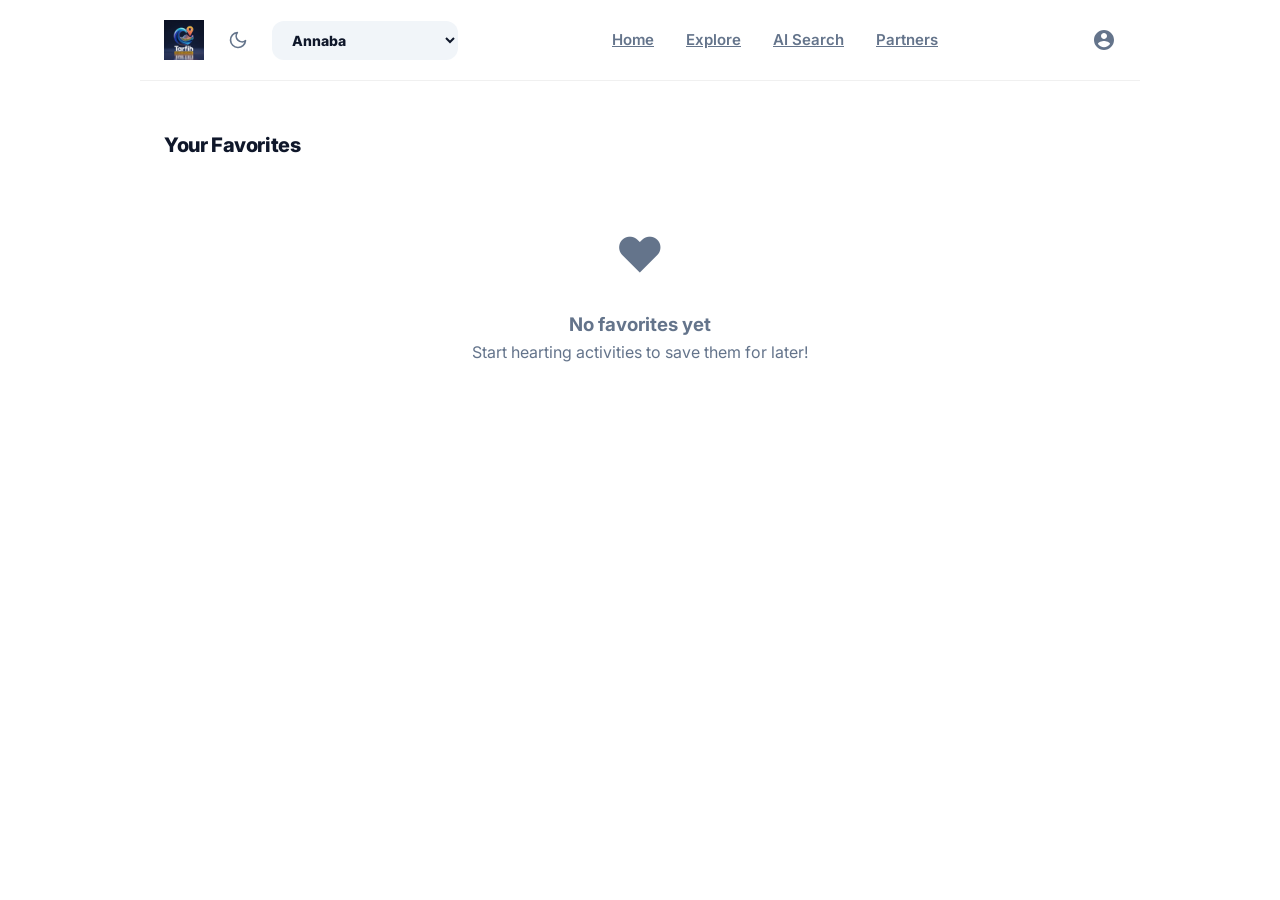
<file: favorites.html>
<!DOCTYPE html>
<html lang="en">

<head>
    <meta charset="UTF-8">
    <meta name="viewport" content="width=device-width, initial-scale=1.0">
    <title>Tarfih - Tourism & Entertainment</title>
    <link rel="stylesheet" href="style.css">
    <link href="https://fonts.googleapis.com/css2?family=Inter:wght@400;500;600;700;800&display=swap" rel="stylesheet">
</head>

<body>
    <div class="app-container">
        <header>
            <div class="header-left" style="display: flex; align-items: center; gap: 16px;">
                <img class="logo" src="imgs/logo.png" alt="Tarfih">
                <button class="theme-toggle" id="theme-toggle" aria-label="Toggle Dark Mode">
                    <svg class="moon-icon" viewBox="0 0 24 24">
                        <path d="M21 12.79A9 9 0 1 1 11.21 3 7 7 0 0 0 21 12.79z"></path>
                    </svg>
                    <svg class="sun-icon" viewBox="0 0 24 24">
                        <circle cx="12" cy="12" r="5"></circle>
                        <line x1="12" y1="1" x2="12" y2="3"></line>
                        <line x1="12" y1="21" x2="12" y2="23"></line>
                        <line x1="4.22" y1="4.22" x2="5.64" y2="5.64"></line>
                        <line x1="18.36" y1="18.36" x2="19.78" y2="19.78"></line>
                        <line x1="1" y1="12" x2="3" y2="12"></line>
                        <line x1="21" y1="12" x2="23" y2="12"></line>
                        <line x1="4.22" y1="19.78" x2="5.64" y2="18.36"></line>
                        <line x1="18.36" y1="5.64" x2="19.78" y2="4.22"></line>
                    </svg>
                </button>
                <select id="location-select" class="location-select">
                    <option value="Annaba" selected>Annaba</option>
                    <option value="Algiers">Algiers</option>
                    <option value="Oran">Oran</option>
                    <option value="Jijel">Jijel</option>
                    <option value="Skikda">Skikda</option>
                    <option value="Adrar">Adrar</option>
                    <option value="Tamanrasset">Tamanrasset</option>
                    <option value="Tamenrasset">Tamenrasset</option>
                    <option value="Timimoun">Timimoun</option>
                    <option value="Ilizi">Ilizi</option>
                    <option value="Djanet">Djanet</option>
                    <option value="Current">📍 Use My Location</option>
                </select>
            </div>
            <nav class="desktop-nav">
                <a class="nav-item" href="index.html">Home</a>
                <a class="nav-item" href="explore.html">Explore</a>
                <a class="nav-item" href="ai-search.html">AI Search</a>
                <a class="nav-item" href="partners.html">Partners</a>
            </nav>
            <a class="user-profile nav-item" href="profile.html" style="cursor: pointer; display: flex; align-items: center; color: var(--text-muted); text-decoration: none;">
                <svg viewBox="0 0 24 24" width="24" height="24" fill="currentColor">
                    <path
                        d="M12 2C6.48 2 2 6.48 2 12s4.48 10 10 10 10-4.48 10-10S17.52 2 12 2zm0 3c1.66 0 3 1.34 3 3s-1.34 3-3 3-3-1.34-3-3 1.34-3 3-3zm0 14.2c-2.5 0-4.71-1.28-6-3.22.03-1.99 4-3.08 6-3.08 1.99 0 5.97 1.09 6 3.08-1.29 1.94-3.5 3.22-6 3.22z" />
                </svg>
            </a>
        </header>

        <main id="app-content">
            <!-- In Progress Message (Hidden by default) -->
            <div id="in-progress-message" class="in-progress-container" style="display: none;">
                <div class="in-progress-icon">🚧</div>
                <h3>We're expanding!</h3>
                <p>Tarfih is currently only available fully in Annaba. We are working hard to bring the best experiences
                    to <span id="target-city-name">this location</span> soon.</p>
            </div>

<section id="favorites" class="section active">
                <h2>Your Favorites</h2>
                <div class="card-grid" id="favorites-grid">
                    <p style="color: var(--text-muted); text-align: center; margin-top: 40px;">No favorites yet. Start
                        exploring!</p>
                </div>
            </section>

        </main>

        <nav class="bottom-nav">
            <a class="nav-item" href="index.html" style="text-decoration:none;">
                <svg viewBox="0 0 24 24" fill="currentColor" width="24" height="24">
                    <path d="M10 20v-6h4v6h5v-8h3L12 3 2 12h3v8z" />
                </svg>
                <div class="nav-label">Home</div>
            </a>
            <a class="nav-item" href="explore.html" style="text-decoration:none;">
                <svg viewBox="0 0 24 24" fill="currentColor" width="24" height="24">
                    <path
                        d="M15.5 14h-.79l-.28-.27C15.41 12.59 16 11.11 16 9.5 16 5.91 13.09 3 9.5 3S3 5.91 3 9.5 5.91 16 9.5 16c1.61 0 3.09-.59 4.23-1.57l.27.28v.79l5 4.99L20.49 19l-4.99-5zm-6 0C7.01 14 5 11.99 5 9.5S7.01 5 9.5 5 14 7.01 14 9.5 11.99 14 9.5 14z" />
                </svg>
                <div class="nav-label">Explore</div>
            </a>
            <a class="nav-item" href="ai-search.html" style="text-decoration:none;">
                <svg viewBox="0 0 24 24" fill="currentColor" width="24" height="24">
                    <path d="M12 2L15.09 8.26L22 9.27L17 14.14L18.18 21.02L12 17.77L5.82 21.02L7 14.14L2 9.27L8.91 8.26L12 2Z" />
                </svg>
                <div class="nav-label">AI Search</div>
            </a>
            <a class="nav-item" href="partners.html" style="text-decoration:none;">
                <svg viewBox="0 0 24 24" fill="currentColor" width="24" height="24">
                    <path d="M16 11c1.66 0 2.99-1.34 2.99-3S17.66 5 16 5c-1.66 0-3 1.34-3 3s1.34 3 3 3zm-8 0c1.66 0 2.99-1.34 2.99-3S9.66 5 8 5C6.34 5 5 6.34 5 8s1.34 3 3 3zm0 2c-2.33 0-7 1.17-7 3.5V19h14v-2.5c0-2.33-4.67-3.5-7-3.5zm8 0c-.29 0-.62.02-.97.05 1.16.84 1.97 1.97 1.97 3.45V19h6v-2.5c0-2.33-4.67-3.5-7-3.5z"/>
                </svg>
                <div class="nav-label">Partners</div>
            </a>
            <a class="nav-item" href="profile.html" style="text-decoration:none;">
                <svg viewBox="0 0 24 24" fill="currentColor" width="24" height="24">
                    <path
                        d="M12 12c2.21 0 4-1.79 4-4s-1.79-4-4-4-4 1.79-4 4 1.79 4 4 4zm0 2c-2.67 0-8 1.34-8 4v2h16v-2c0-2.66-5.33-4-8-4z" />
                </svg>
                <div class="nav-label">Profile</div>
            </a>
        </nav>
    </div>
    <div id="modal-container"></div>
    <script src="db.js"></script>
    <script src="script.js"></script>
</body>
</html>
</file>
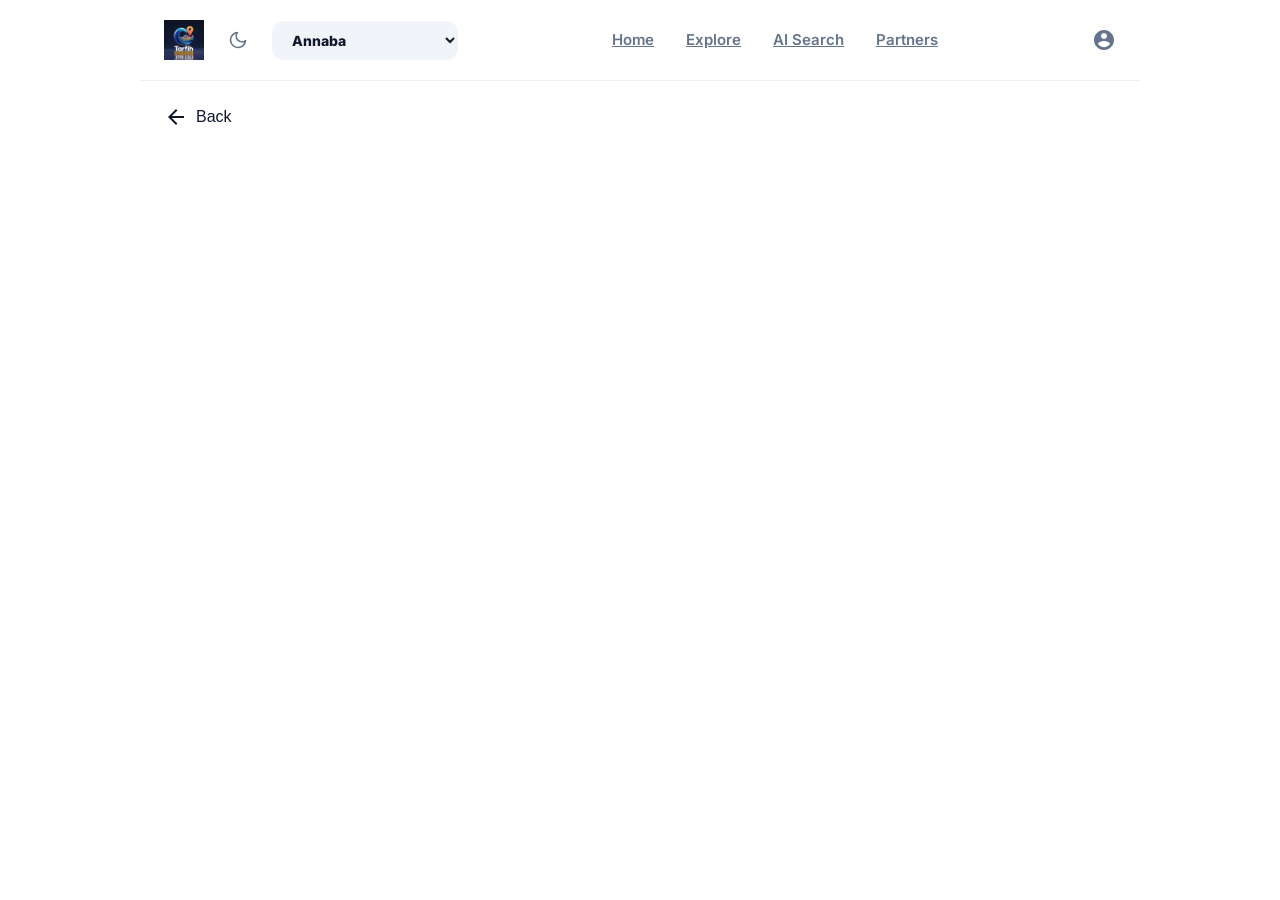
<file: offer-details.html>
<!DOCTYPE html>
<html lang="en">

<head>
    <meta charset="UTF-8">
    <meta name="viewport" content="width=device-width, initial-scale=1.0">
    <title>Tarfih - Tourism & Entertainment</title>
    <link rel="stylesheet" href="style.css">
    <link href="https://fonts.googleapis.com/css2?family=Inter:wght@400;500;600;700;800&display=swap" rel="stylesheet">
</head>

<body>
    <div class="app-container">
        <header>
            <div class="header-left" style="display: flex; align-items: center; gap: 16px;">
                <img class="logo" src="imgs/logo.png" alt="Tarfih">
                <button class="theme-toggle" id="theme-toggle" aria-label="Toggle Dark Mode">
                    <svg class="moon-icon" viewBox="0 0 24 24">
                        <path d="M21 12.79A9 9 0 1 1 11.21 3 7 7 0 0 0 21 12.79z"></path>
                    </svg>
                    <svg class="sun-icon" viewBox="0 0 24 24">
                        <circle cx="12" cy="12" r="5"></circle>
                        <line x1="12" y1="1" x2="12" y2="3"></line>
                        <line x1="12" y1="21" x2="12" y2="23"></line>
                        <line x1="4.22" y1="4.22" x2="5.64" y2="5.64"></line>
                        <line x1="18.36" y1="18.36" x2="19.78" y2="19.78"></line>
                        <line x1="1" y1="12" x2="3" y2="12"></line>
                        <line x1="21" y1="12" x2="23" y2="12"></line>
                        <line x1="4.22" y1="19.78" x2="5.64" y2="18.36"></line>
                        <line x1="18.36" y1="5.64" x2="19.78" y2="4.22"></line>
                    </svg>
                </button>
                <select id="location-select" class="location-select">
                    <option value="Annaba" selected>Annaba</option>
                    <option value="Algiers">Algiers</option>
                    <option value="Oran">Oran</option>
                    <option value="Jijel">Jijel</option>
                    <option value="Skikda">Skikda</option>
                    <option value="Adrar">Adrar</option>
                    <option value="Tamanrasset">Tamanrasset</option>
                    <option value="Tamenrasset">Tamenrasset</option>
                    <option value="Timimoun">Timimoun</option>
                    <option value="Ilizi">Ilizi</option>
                    <option value="Djanet">Djanet</option>
                    <option value="Current">📍 Use My Location</option>
                </select>
            </div>
            <nav class="desktop-nav">
                <a class="nav-item" href="index.html">Home</a>
                <a class="nav-item" href="explore.html">Explore</a>
                <a class="nav-item" href="ai-search.html">AI Search</a>
                <a class="nav-item" href="partners.html">Partners</a>
            </nav>
            <a class="user-profile nav-item" href="profile.html" style="cursor: pointer; display: flex; align-items: center; color: var(--text-muted); text-decoration: none;">
                <svg viewBox="0 0 24 24" width="24" height="24" fill="currentColor">
                    <path
                        d="M12 2C6.48 2 2 6.48 2 12s4.48 10 10 10 10-4.48 10-10S17.52 2 12 2zm0 3c1.66 0 3 1.34 3 3s-1.34 3-3 3-3-1.34-3-3 1.34-3 3-3zm0 14.2c-2.5 0-4.71-1.28-6-3.22.03-1.99 4-3.08 6-3.08 1.99 0 5.97 1.09 6 3.08-1.29 1.94-3.5 3.22-6 3.22z" />
                </svg>
            </a>
        </header>

        <main id="app-content">
            <!-- In Progress Message (Hidden by default) -->
            <div id="in-progress-message" class="in-progress-container" style="display: none;">
                <div class="in-progress-icon">🚧</div>
                <h3>We're expanding!</h3>
                <p>Tarfih is currently only available fully in Annaba. We are working hard to bring the best experiences
                    to <span id="target-city-name">this location</span> soon.</p>
            </div>

<section id="offer-details" class="section active">
                <button id="back-button"
                    style="background: none; border: none; color: var(--text); display: flex; align-items: center; gap: 8px; font-size: 16px; margin-bottom: 20px; cursor: pointer;">
                    <svg width="24" height="24" fill="currentColor" viewBox="0 0 24 24">
                        <path d="M20 11H7.83l5.59-5.59L12 4l-8 8 8 8 1.41-1.41L7.83 13H20v-2z" />
                    </svg>
                    Back
                </button>
                <div id="offer-content">
                    <!-- Dynamic details injected via JS -->
                </div>
            </section>

        </main>

        <nav class="bottom-nav">
            <a class="nav-item" href="index.html" style="text-decoration:none;">
                <svg viewBox="0 0 24 24" fill="currentColor" width="24" height="24">
                    <path d="M10 20v-6h4v6h5v-8h3L12 3 2 12h3v8z" />
                </svg>
                <div class="nav-label">Home</div>
            </a>
            <a class="nav-item" href="explore.html" style="text-decoration:none;">
                <svg viewBox="0 0 24 24" fill="currentColor" width="24" height="24">
                    <path
                        d="M15.5 14h-.79l-.28-.27C15.41 12.59 16 11.11 16 9.5 16 5.91 13.09 3 9.5 3S3 5.91 3 9.5 5.91 16 9.5 16c1.61 0 3.09-.59 4.23-1.57l.27.28v.79l5 4.99L20.49 19l-4.99-5zm-6 0C7.01 14 5 11.99 5 9.5S7.01 5 9.5 5 14 7.01 14 9.5 11.99 14 9.5 14z" />
                </svg>
                <div class="nav-label">Explore</div>
            </a>
            <a class="nav-item" href="ai-search.html" style="text-decoration:none;">
                <svg viewBox="0 0 24 24" fill="currentColor" width="24" height="24">
                    <path d="M12 2L15.09 8.26L22 9.27L17 14.14L18.18 21.02L12 17.77L5.82 21.02L7 14.14L2 9.27L8.91 8.26L12 2Z" />
                </svg>
                <div class="nav-label">AI Search</div>
            </a>
            <a class="nav-item" href="partners.html" style="text-decoration:none;">
                <svg viewBox="0 0 24 24" fill="currentColor" width="24" height="24">
                    <path d="M16 11c1.66 0 2.99-1.34 2.99-3S17.66 5 16 5c-1.66 0-3 1.34-3 3s1.34 3 3 3zm-8 0c1.66 0 2.99-1.34 2.99-3S9.66 5 8 5C6.34 5 5 6.34 5 8s1.34 3 3 3zm0 2c-2.33 0-7 1.17-7 3.5V19h14v-2.5c0-2.33-4.67-3.5-7-3.5zm8 0c-.29 0-.62.02-.97.05 1.16.84 1.97 1.97 1.97 3.45V19h6v-2.5c0-2.33-4.67-3.5-7-3.5z"/>
                </svg>
                <div class="nav-label">Partners</div>
            </a>
            <a class="nav-item" href="profile.html" style="text-decoration:none;">
                <svg viewBox="0 0 24 24" fill="currentColor" width="24" height="24">
                    <path
                        d="M12 12c2.21 0 4-1.79 4-4s-1.79-4-4-4-4 1.79-4 4 1.79 4 4 4zm0 2c-2.67 0-8 1.34-8 4v2h16v-2c0-2.66-5.33-4-8-4z" />
                </svg>
                <div class="nav-label">Profile</div>
            </a>
        </nav>
    </div>
    <div id="modal-container"></div>
    <script src="db.js"></script>
    <script src="script.js"></script>
</body>
</html>
</file>
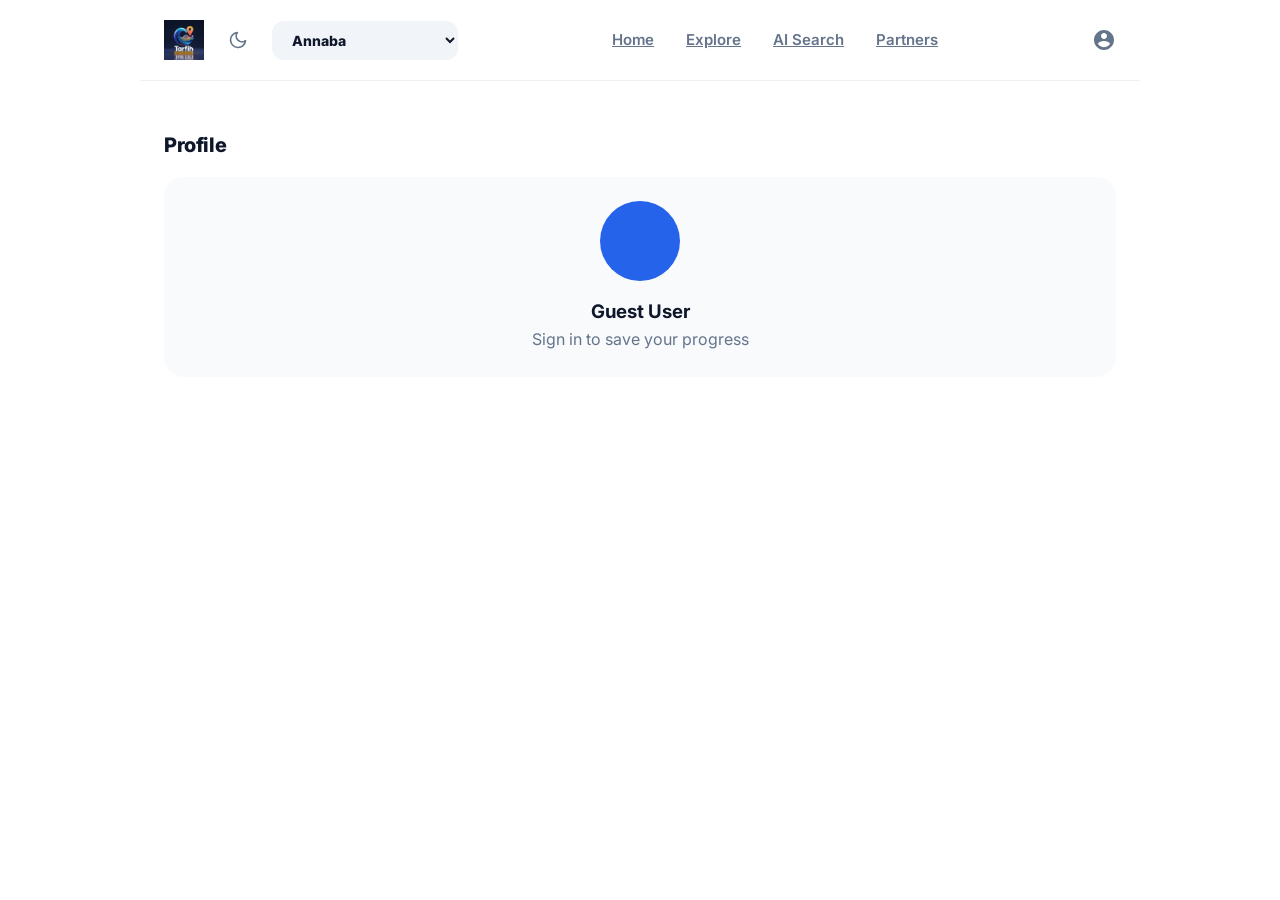
<file: profile.html>
<!DOCTYPE html>
<html lang="en">

<head>
    <meta charset="UTF-8">
    <meta name="viewport" content="width=device-width, initial-scale=1.0">
    <title>Tarfih - Tourism & Entertainment</title>
    <link rel="stylesheet" href="style.css">
    <link href="https://fonts.googleapis.com/css2?family=Inter:wght@400;500;600;700;800&display=swap" rel="stylesheet">
</head>

<body>
    <div class="app-container">
        <header>
            <div class="header-left" style="display: flex; align-items: center; gap: 16px;">
                <img class="logo" src="imgs/logo.png" alt="Tarfih">
                <button class="theme-toggle" id="theme-toggle" aria-label="Toggle Dark Mode">
                    <svg class="moon-icon" viewBox="0 0 24 24">
                        <path d="M21 12.79A9 9 0 1 1 11.21 3 7 7 0 0 0 21 12.79z"></path>
                    </svg>
                    <svg class="sun-icon" viewBox="0 0 24 24">
                        <circle cx="12" cy="12" r="5"></circle>
                        <line x1="12" y1="1" x2="12" y2="3"></line>
                        <line x1="12" y1="21" x2="12" y2="23"></line>
                        <line x1="4.22" y1="4.22" x2="5.64" y2="5.64"></line>
                        <line x1="18.36" y1="18.36" x2="19.78" y2="19.78"></line>
                        <line x1="1" y1="12" x2="3" y2="12"></line>
                        <line x1="21" y1="12" x2="23" y2="12"></line>
                        <line x1="4.22" y1="19.78" x2="5.64" y2="18.36"></line>
                        <line x1="18.36" y1="5.64" x2="19.78" y2="4.22"></line>
                    </svg>
                </button>
                <select id="location-select" class="location-select">
                    <option value="Annaba" selected>Annaba</option>
                    <option value="Algiers">Algiers</option>
                    <option value="Oran">Oran</option>
                    <option value="Jijel">Jijel</option>
                    <option value="Skikda">Skikda</option>
                    <option value="Adrar">Adrar</option>
                    <option value="Tamanrasset">Tamanrasset</option>
                    <option value="Tamenrasset">Tamenrasset</option>
                    <option value="Timimoun">Timimoun</option>
                    <option value="Ilizi">Ilizi</option>
                    <option value="Djanet">Djanet</option>
                    <option value="Current">📍 Use My Location</option>
                </select>
            </div>
            <nav class="desktop-nav">
                <a class="nav-item" href="index.html">Home</a>
                <a class="nav-item" href="explore.html">Explore</a>
                <a class="nav-item" href="ai-search.html">AI Search</a>
                <a class="nav-item" href="partners.html">Partners</a>
            </nav>
            <a class="user-profile nav-item" href="profile.html" class="active" style="cursor: pointer; display: flex; align-items: center; color: var(--text-muted); text-decoration: none;">
                <svg viewBox="0 0 24 24" width="24" height="24" fill="currentColor">
                    <path
                        d="M12 2C6.48 2 2 6.48 2 12s4.48 10 10 10 10-4.48 10-10S17.52 2 12 2zm0 3c1.66 0 3 1.34 3 3s-1.34 3-3 3-3-1.34-3-3 1.34-3 3-3zm0 14.2c-2.5 0-4.71-1.28-6-3.22.03-1.99 4-3.08 6-3.08 1.99 0 5.97 1.09 6 3.08-1.29 1.94-3.5 3.22-6 3.22z" />
                </svg>
            </a>
        </header>

        <main id="app-content">
            <!-- In Progress Message (Hidden by default) -->
            <div id="in-progress-message" class="in-progress-container" style="display: none;">
                <div class="in-progress-icon">🚧</div>
                <h3>We're expanding!</h3>
                <p>Tarfih is currently only available fully in Annaba. We are working hard to bring the best experiences
                    to <span id="target-city-name">this location</span> soon.</p>
            </div>

<section id="profile" class="section active">
                <h2>Profile</h2>
                <div class="profile-card"
                    style="background: var(--surface); padding: 24px; border-radius: 20px; text-align: center;">
                    <div
                        style="width: 80px; height: 80px; background: var(--primary); border-radius: 50%; margin: 0 auto 16px;">
                    </div>
                    <h3>Guest User</h3>
                    <p style="color: var(--text-muted);">Sign in to save your progress</p>
                </div>
            </section>

        </main>

        <nav class="bottom-nav">
            <a class="nav-item" href="index.html" style="text-decoration:none;">
                <svg viewBox="0 0 24 24" fill="currentColor" width="24" height="24">
                    <path d="M10 20v-6h4v6h5v-8h3L12 3 2 12h3v8z" />
                </svg>
                <div class="nav-label">Home</div>
            </a>
            <a class="nav-item" href="explore.html" style="text-decoration:none;">
                <svg viewBox="0 0 24 24" fill="currentColor" width="24" height="24">
                    <path
                        d="M15.5 14h-.79l-.28-.27C15.41 12.59 16 11.11 16 9.5 16 5.91 13.09 3 9.5 3S3 5.91 3 9.5 5.91 16 9.5 16c1.61 0 3.09-.59 4.23-1.57l.27.28v.79l5 4.99L20.49 19l-4.99-5zm-6 0C7.01 14 5 11.99 5 9.5S7.01 5 9.5 5 14 7.01 14 9.5 11.99 14 9.5 14z" />
                </svg>
                <div class="nav-label">Explore</div>
            </a>
            <a class="nav-item" href="ai-search.html" style="text-decoration:none;">
                <svg viewBox="0 0 24 24" fill="currentColor" width="24" height="24">
                    <path d="M12 2L15.09 8.26L22 9.27L17 14.14L18.18 21.02L12 17.77L5.82 21.02L7 14.14L2 9.27L8.91 8.26L12 2Z" />
                </svg>
                <div class="nav-label">AI Search</div>
            </a>
            <a class="nav-item" href="partners.html" style="text-decoration:none;">
                <svg viewBox="0 0 24 24" fill="currentColor" width="24" height="24">
                    <path d="M16 11c1.66 0 2.99-1.34 2.99-3S17.66 5 16 5c-1.66 0-3 1.34-3 3s1.34 3 3 3zm-8 0c1.66 0 2.99-1.34 2.99-3S9.66 5 8 5C6.34 5 5 6.34 5 8s1.34 3 3 3zm0 2c-2.33 0-7 1.17-7 3.5V19h14v-2.5c0-2.33-4.67-3.5-7-3.5zm8 0c-.29 0-.62.02-.97.05 1.16.84 1.97 1.97 1.97 3.45V19h6v-2.5c0-2.33-4.67-3.5-7-3.5z"/>
                </svg>
                <div class="nav-label">Partners</div>
            </a>
            <a class="nav-item" href="profile.html" style="text-decoration:none;">
                <svg viewBox="0 0 24 24" fill="currentColor" width="24" height="24">
                    <path
                        d="M12 12c2.21 0 4-1.79 4-4s-1.79-4-4-4-4 1.79-4 4 1.79 4 4 4zm0 2c-2.67 0-8 1.34-8 4v2h16v-2c0-2.66-5.33-4-8-4z" />
                </svg>
                <div class="nav-label">Profile</div>
            </a>
        </nav>
    </div>
    <div id="modal-container"></div>
    <script src="db.js"></script>
    <script src="script.js"></script>
</body>
</html>
</file>
<file: style.css>
:root {
    --primary: #2563eb;
    /* Modern Blue */
    --secondary: #1e40af;
    /* Darker Blue */
    --background: #ffffff;
    /* Pure White */
    --surface: #f8fafc;
    /* Light Cyan-Gray */
    --text: #0f172a;
    /* Deep Slate */
    --text-muted: #64748b;
    /* Muted Slate */
    --accent: #ef4444;
    /* Vibrant Red */
    --font-family: 'Inter', sans-serif;
    --shadow: 0 4px 6px -1px rgba(0, 0, 0, 0.1), 0 2px 4px -1px rgba(0, 0, 0, 0.06);
    --glass-bg: rgba(255, 255, 255, 0.82);
    --glass-border: rgba(0, 0, 0, 0.06);
}

:root.dark-theme {
    --primary: #3b82f6;
    --secondary: #60a5fa;
    --background: #0f172a;
    --surface: #1e293b;
    --text: #f8fafc;
    --text-muted: #94a3b8;
    --glass-bg: rgba(15, 23, 42, 0.82);
    --glass-border: rgba(255, 255, 255, 0.1);
}

* {
    margin: 0;
    padding: 0;
    box-sizing: border-box;
}

body {
    font-family: var(--font-family);
    background-color: var(--background);
    color: var(--text);
    line-height: 1.6;
    overflow-x: hidden;
    -webkit-tap-highlight-color: transparent;
}

.app-container {
    max-width: 100%;
    margin: 0 auto;
    min-height: 100vh;
    display: flex;
    flex-direction: column;
    padding-bottom: 70px;
    /* Space for bottom nav */
}

@media (min-width: 768px) {
    .app-container {
        max-width: 1000px; /* Slimmer for light mode elegance */
        padding-bottom: 0;
    }
}

/* Header */
header {
    padding: 20px 24px;
    display: flex;
    justify-content: space-between;
    align-items: center;
    position: sticky;
    top: 0;
    z-index: 1000;
    backdrop-filter: blur(16px);
    background: var(--glass-bg);
    border-bottom: 1px solid var(--glass-border);
}

.logo {
    display: block;
    width: auto;
    height: 40px;
    object-fit: contain;
}

.desktop-nav {
    display: none;
    gap: 32px;
}

.desktop-nav .nav-item {
    font-size: 15px;
    font-weight: 600;
    color: var(--text-muted);
    cursor: pointer;
    transition: all 0.2s cubic-bezier(0.4, 0, 0.2, 1);
}

.desktop-nav .nav-item:hover,
.desktop-nav .nav-item.active {
    color: var(--primary);
}

@media (min-width: 768px) {
    .desktop-nav {
        display: flex;
    }
}

/* Section Transitions */
.section {
    padding: 24px;
    display: none;
    animation: slideUp 0.6s cubic-bezier(0.16, 1, 0.3, 1);
}

.section.active {
    display: block;
}

@keyframes slideUp {
    from {
        opacity: 0;
        transform: translateY(20px);
    }
    to {
        opacity: 1;
        transform: translateY(0);
    }
}

h2 {
    font-size: 20px;
    margin: 24px 0 16px;
    font-weight: 800;
    color: var(--text);
    letter-spacing: -0.02em;
}

/* Featured Card Reset */
.featured-card {
    position: relative;
    width: 100%;
    height: 240px;
    border-radius: 28px;
    overflow: hidden;
    margin-bottom: 32px;
    box-shadow: 0 20px 25px -5px rgba(0, 0, 0, 0.05);
}

@media (min-width: 768px) {
    .featured-card { height: 420px; }
}

.featured-card img {
    position: absolute;
    inset: 0;
    width: 100%;
    height: 100%;
    object-fit: cover;
    object-position: center;
}

.featured-slide {
    opacity: 0;
}

.featured-slide-one {
    animation: featuredFadeOne 8s ease-in-out infinite;
}

.featured-slide-two {
    animation: featuredFadeTwo 8s ease-in-out infinite;
}

@keyframes featuredFadeOne {
    0%, 42% { opacity: 1; }
    50%, 92% { opacity: 0; }
    100% { opacity: 1; }
}

@keyframes featuredFadeTwo {
    0%, 42% { opacity: 0; }
    50%, 92% { opacity: 1; }
    100% { opacity: 0; }
}

.featured-content {
    position: absolute;
    bottom: 0;
    left: 0;
    right: 0;
    z-index: 1;
    padding: 32px;
    background: linear-gradient(transparent, rgba(15, 23, 42, 0.85));
}

.featured-content h2 { color: white; margin: 0 0 8px; font-size: 28px; }
.featured-content p { color: rgba(255, 255, 255, 0.9); font-size: 16px; }

/* Category Pills Enhancement */
.categories {
    display: flex;
    gap: 10px;
    overflow-x: auto;
    padding: 4px 4px 16px;
    margin-bottom: 24px;
    scrollbar-width: none;
}

.categories::-webkit-scrollbar { display: none; }

.category-pill {
    padding: 12px 24px;
    background: #f1f5f9;
    color: var(--text-muted);
    border-radius: 16px;
    white-space: nowrap;
    font-size: 14px;
    font-weight: 700;
    cursor: pointer;
    transition: all 0.3s ease;
    border: 1px solid transparent;
}

.category-pill:hover { background: #e2e8f0; color: var(--text); }

.category-pill.active {
    background: var(--primary);
    color: white;
    box-shadow: 0 10px 15px -3px rgba(37, 99, 235, 0.25);
}

/* Card Grid & Cards */
.card-grid {
    display: grid;
    grid-template-columns: repeat(2, 1fr);
    gap: 16px;
}

@media (min-width: 768px) {
    .card-grid {
        grid-template-columns: repeat(auto-fill, minmax(220px, 1fr));
        gap: 20px;
    }
}

.venue-card {
    background: white;
    border-radius: 24px;
    overflow: hidden;
    border: 1px solid #f1f5f9;
    transition: all 0.4s cubic-bezier(0.175, 0.885, 0.32, 1.275);
    box-shadow: 0 4px 6px -1px rgba(0, 0, 0, 0.02);
}

.venue-card:hover {
    transform: translateY(-8px);
    box-shadow: 0 20px 25px -5px rgba(0, 0, 0, 0.08);
    border-color: var(--primary);
}

.venue-img {
    height: 150px;
    background: #f8fafc;
}

.venue-info { padding: 16px; }
.venue-title { font-size: 15px; font-weight: 800; color: var(--text); margin-bottom: 6px; }
.venue-meta { font-size: 12px; font-weight: 600; color: var(--text-muted); display: flex; align-items: center; gap: 4px; }

/* AI search Refined for Light Mode */
.ai-search-wrapper { margin: 16px 0 32px; }
.ai-search-label { 
    display: flex; 
    align-items: center; 
    gap: 8px; 
    margin-bottom: 12px; 
    font-size: 11px; 
    font-weight: 800; 
    color: var(--primary); 
    text-transform: uppercase; 
    letter-spacing: 1.5px;
}

.ai-search-container {
    display: flex;
    align-items: center;
    background: #f8fafc;
    border: 2px solid #f1f5f9;
    border-radius: 20px;
    padding: 16px 20px;
    transition: all 0.3s cubic-bezier(0.4, 0, 0.2, 1);
}

.ai-search-container:focus-within {
    background: white;
    border-color: var(--primary);
    box-shadow: 0 0 0 4px rgba(37, 99, 235, 0.08);
}

#ai-search-input {
    flex: 1;
    background: transparent;
    border: none;
    color: var(--text);
    font-size: 16px;
    font-weight: 600;
    outline: none;
}

.ai-chip {
    padding: 8px 16px;
    background: white;
    border: 1px solid #f1f5f9;
    border-radius: 12px;
    font-size: 12px;
    font-weight: 700;
    color: var(--text-muted);
    transition: all 0.2s;
}

.ai-chip:hover { border-color: var(--primary); color: var(--primary); }
.ai-chip.active { background: #eff6ff; color: var(--primary); border-color: var(--primary); }

.ai-search-summary {
    margin-top: 16px;
    background: #f0f9ff;
    border: 1px solid #e0f2fe;
    padding: 12px 16px;
    border-radius: 14px;
    font-size: 13px;
    color: #0369a1;
    font-weight: 600;
}

.ai-keyword { background: #bae6fd; padding: 2px 8px; border-radius: 6px; color: #0284c7; }

.ai-chat-thread {
    margin-top: 14px;
    display: flex;
    flex-direction: column;
    gap: 10px;
    max-height: 320px;
    overflow-y: auto;
    padding-right: 4px;
}

.ai-chat-msg {
    max-width: 88%;
    padding: 10px 12px;
    border-radius: 14px;
    font-size: 13px;
    line-height: 1.5;
    border: 1px solid transparent;
}

.ai-chat-msg.user {
    align-self: flex-end;
    background: #dbeafe;
    color: #1e3a8a;
    border-color: #bfdbfe;
}

.ai-chat-msg.bot {
    align-self: flex-start;
    background: #f8fafc;
    color: var(--text);
    border-color: #e2e8f0;
}

.ai-chat-msg .chat-title {
    font-weight: 700;
    margin-bottom: 4px;
}

/* Bottom Nav Light */
.bottom-nav {
    position: fixed;
    bottom: 0;
    left: 0;
    width: 100%;
    height: 75px;
    background: rgba(255, 255, 255, 0.9);
    backdrop-filter: blur(12px);
    display: flex;
    justify-content: space-around;
    align-items: center;
    border-top: 1px solid var(--glass-border);
}

@media (min-width: 768px) { .bottom-nav { display: none; } }

.nav-item { color: var(--text-muted); font-weight: 700; }
.nav-item.active { color: var(--primary); }
.nav-label { font-size: 11px; margin-top: 4px; }

/* Offer Details Expansion */
.offer-hero { width: 100%; height: 280px; border-radius: 32px; box-shadow: 0 20px 25px -5px rgba(0, 0, 0, 0.05); }
@media (min-width: 768px) { .offer-hero { height: 500px; } }

.offer-header { margin: 24px 0 16px; }
.offer-title { font-size: 32px; font-weight: 900; letter-spacing: -0.04em; }
.offer-price { font-size: 24px; font-weight: 900; color: var(--primary); }

.offer-provider-card {
    background: #f8fafc;
    border: 1px solid #f1f5f9;
    padding: 24px;
    border-radius: 24px;
    margin-bottom: 32px;
}

.provider-avatar { width: 56px; height: 56px; background: var(--primary); border-radius: 16px; color: white; display:flex; align-items:center; justify-content:center; font-size: 20px; font-weight: 900; }

.offer-description { font-size: 17px; line-height: 1.8; color: var(--text-muted); margin-bottom: 40px; }

.book-btn {
    width: 100%;
    padding: 22px;
    background: var(--primary);
    color: white;
    border: none;
    border-radius: 20px;
    font-size: 17px;
    font-weight: 800;
    transition: all 0.3s cubic-bezier(0.34, 1.56, 0.64, 1);
    box-shadow: 0 10px 15px -3px rgba(37, 99, 235, 0.3);
}

.book-btn:hover { transform: translateY(-3px); box-shadow: 0 20px 25px -5px rgba(37, 99, 235, 0.3); }

/* Location Selector Refined */
.location-select {
    background: #f1f5f9;
    font-family: var(--font-family);
    border: none;
    padding: 10px 16px;
    border-radius: 12px;
    color: var(--text);
    font-weight: 800;
    font-size: 14px;
    cursor: pointer;
}

.in-progress-container { padding: 80px 24px; text-align: center; }
.in-progress-icon { font-size: 72px; margin-bottom: 24px; }

/* Favorites Heart Icon */
.heart-btn {
    position: absolute;
    top: 12px;
    right: 12px;
    width: 36px;
    height: 36px;
    background: rgba(255, 255, 255, 0.85);
    backdrop-filter: blur(8px);
    border-radius: 50%;
    display: flex;
    align-items: center;
    justify-content: center;
    cursor: pointer;
    transition: all 0.3s cubic-bezier(0.175, 0.885, 0.32, 1.275);
    z-index: 10;
    border: none;
    box-shadow: 0 4px 12px rgba(0,0,0,0.1);
}

.heart-btn svg {
    width: 18px;
    height: 18px;
    fill: none;
    stroke: var(--text-muted);
    stroke-width: 2.5;
    transition: all 0.3s ease;
}

.heart-btn.active svg {
    fill: #ff4d6d;
    stroke: #ff4d6d;
    animation: heartBeat 0.4s ease-out;
}

@keyframes heartBeat {
    0% { transform: scale(1); }
    50% { transform: scale(1.3); }
    100% { transform: scale(1); }
}

/* Modal System */
.modal-overlay {
    position: fixed;
    top: 0;
    left: 0;
    width: 100%;
    height: 100%;
    background: rgba(15, 23, 42, 0.4);
    backdrop-filter: blur(8px);
    z-index: 5000;
    display: flex;
    align-items: flex-end;
    justify-content: center;
    opacity: 0;
    visibility: hidden;
    transition: all 0.4s cubic-bezier(0.16, 1, 0.3, 1);
}

@media (min-width: 768px) {
    .modal-overlay { align-items: center; }
}

.modal-overlay.active {
    opacity: 1;
    visibility: visible;
}

.modal-card {
    background: white;
    width: 100%;
    max-width: 500px;
    border-radius: 32px 32px 0 0;
    padding: 32px;
    transform: translateY(100%);
    transition: transform 0.4s cubic-bezier(0.16, 1, 0.3, 1);
    box-shadow: 0 -10px 40px rgba(0,0,0,0.1);
}

@media (min-width: 768px) {
    .modal-card { border-radius: 32px; transform: translateY(30px) scale(0.95); }
}

.modal-overlay.active .modal-card {
    transform: translateY(0) scale(1);
}

.modal-header {
    display: flex;
    justify-content: space-between;
    align-items: center;
    margin-bottom: 24px;
}

.modal-close {
    width: 32px;
    height: 32px;
    border-radius: 50%;
    background: #f1f5f9;
    border: none;
    cursor: pointer;
    font-size: 20px;
}

.form-group {
    margin-bottom: 20px;
}

.form-group label {
    display: block;
    font-size: 13px;
    font-weight: 700;
    margin-bottom: 8px;
    color: var(--text-muted);
}

.form-input {
    width: 100%;
    padding: 14px 18px;
    background: #f8fafc;
    border: 2px solid #f1f5f9;
    border-radius: 12px;
    font-family: inherit;
    font-size: 15px;
    font-weight: 600;
    outline: none;
    transition: border-color 0.2s;
}

.form-input:focus { border-color: var(--primary); }

/* Success Animation */
.booking-success {
    text-align: center;
    padding: 20px 0;
}

.success-icon {
    width: 80px;
    height: 80px;
    background: #22c55e;
    color: white;
    border-radius: 50%;
    display: flex;
    align-items: center;
    justify-content: center;
    font-size: 40px;
    margin: 0 auto 20px;
    animation: successPop 0.6s cubic-bezier(0.175, 0.885, 0.32, 1.275);
}

@keyframes successPop {
    0% { transform: scale(0); }
    80% { transform: scale(1.1); }
    100% { transform: scale(1); }
}

/* Theme Toggle Button */
.theme-toggle {
    background: none;
    border: none;
    color: var(--text-muted);
    cursor: pointer;
    padding: 8px;
    border-radius: 50%;
    display: flex;
    align-items: center;
    justify-content: center;
    transition: all 0.2s ease;
}

.theme-toggle:hover {
    color: var(--primary);
    background: var(--surface);
}

.theme-toggle svg {
    width: 20px;
    height: 20px;
    fill: none;
    stroke: currentColor;
    stroke-width: 2;
    stroke-linecap: round;
    stroke-linejoin: round;
}

:root.dark-theme .theme-toggle .moon-icon {
    display: none;
}

:root:not(.dark-theme) .theme-toggle .sun-icon {
    display: none;
}
/* ===== PARTNERS PAGE ===== */
.partner-card {
    background: var(--surface);
    border-radius: 20px;
    overflow: hidden;
    cursor: pointer;
    transition: transform 0.25s ease, box-shadow 0.25s ease;
    box-shadow: 0 4px 20px rgba(0,0,0,0.08);
    display: flex;
    flex-direction: column;
}
.partner-card:hover {
    transform: translateY(-6px);
    box-shadow: 0 16px 40px rgba(108,99,255,0.18);
}
/* .partner-card-img styles are defined in the carousel section below */
.partner-badge {
    position: absolute;
    top: 12px;
    right: 12px;
    background: var(--primary);
    color: #fff;
    font-size: 11px;
    font-weight: 700;
    padding: 4px 10px;
    border-radius: 20px;
    text-transform: uppercase;
    letter-spacing: 0.5px;
}
.partner-card-body {
    padding: 20px;
    display: flex;
    flex-direction: column;
    gap: 14px;
    flex: 1;
}
.partner-card-header {
    display: flex;
    align-items: center;
    gap: 12px;
}
.partner-avatar-sm {
    width: 42px;
    height: 42px;
    border-radius: 50%;
    background: linear-gradient(135deg, var(--primary), var(--secondary));
    color: #fff;
    font-size: 18px;
    font-weight: 800;
    display: flex;
    align-items: center;
    justify-content: center;
    flex-shrink: 0;
}
.partner-name {
    font-size: 17px;
    font-weight: 800;
    margin: 0 0 2px;
    color: var(--text);
}
.partner-city {
    font-size: 12px;
    color: var(--text-muted);
    margin: 0;
}
.partner-desc {
    font-size: 13px;
    color: var(--text-muted);
    line-height: 1.55;
    margin: 0;
}
.partner-meta-grid {
    display: grid;
    grid-template-columns: 1fr 1fr;
    gap: 10px 16px;
}
.partner-meta-item {
    display: flex;
    flex-direction: column;
    gap: 2px;
}
.partner-meta-label {
    font-size: 11px;
    color: var(--text-muted);
    font-weight: 600;
    text-transform: uppercase;
    letter-spacing: 0.4px;
}
.partner-meta-value {
    font-size: 12px;
    color: var(--text);
    font-weight: 500;
    text-decoration: none;
    word-break: break-all;
}
a.partner-meta-value:hover {
    color: var(--primary);
    text-decoration: underline;
}
.partner-footer {
    display: flex;
    align-items: center;
    justify-content: space-between;
    padding-top: 12px;
    border-top: 1px solid var(--border);
    margin-top: auto;
}
.partner-rating {
    display: flex;
    align-items: center;
    gap: 5px;
    font-size: 13px;
    font-weight: 700;
    color: var(--text);
}
.partner-website-btn {
    font-size: 12px;
    font-weight: 700;
    color: var(--primary);
    text-decoration: none;
    border: 1.5px solid var(--primary);
    border-radius: 20px;
    padding: 5px 14px;
    transition: background 0.2s, color 0.2s;
}
.partner-website-btn:hover {
    background: var(--primary);
    color: #fff;
}

/* ===== AI SEARCH ASSISTANT PAGE ===== */
.ai-hero-container {
    display: flex;
    flex-direction: column;
    align-items: center;
    justify-content: center;
    text-align: center;
    padding: 60px 20px 40px;
    max-width: 800px;
    margin: 0 auto;
}

.ai-hero-icon-circle {
    width: 80px;
    height: 80px;
    background: linear-gradient(135deg, #7C3AED, #5B21B6);
    border-radius: 50%;
    display: flex;
    align-items: center;
    justify-content: center;
    margin-bottom: 24px;
    box-shadow: 0 10px 25px rgba(124, 58, 237, 0.4);
    animation: floatIcon 3s ease-in-out infinite;
}

@keyframes floatIcon {
    0% { transform: translateY(0); }
    50% { transform: translateY(-8px); }
    100% { transform: translateY(0); }
}

.ai-hero-title {
    font-size: 36px;
    font-weight: 800;
    color: var(--primary);
    margin-bottom: 12px;
    letter-spacing: -0.5px;
}
:root.dark-theme .ai-hero-title {
    color: #a78bfa;
}

.ai-hero-subtitle {
    font-size: 16px;
    color: var(--text-muted);
    line-height: 1.6;
    margin-bottom: 40px;
    max-width: 500px;
}

.ai-search-chips {
    display: flex;
    flex-wrap: wrap;
    justify-content: center;
    gap: 12px;
    margin-bottom: 40px;
}

.ai-search-chips .ai-chip.box-chip {
    padding: 10px 18px;
    border-radius: 999px !important;
    border: 1px solid #e2e8f0;
    background: linear-gradient(180deg, #ffffff 0%, #f8fafc 100%);
    color: #475569;
    font-size: 13px;
    font-weight: 700;
    letter-spacing: 0.1px;
    transition: transform 0.2s ease, box-shadow 0.2s ease, border-color 0.2s ease, background 0.2s ease, color 0.2s ease;
    box-shadow: 0 2px 8px rgba(15, 23, 42, 0.05);
}

.ai-search-chips .ai-chip.box-chip:hover {
    transform: translateY(-1px);
    border-color: #c4b5fd;
    color: #4f46e5;
    background: linear-gradient(180deg, #ffffff 0%, #f5f3ff 100%);
    box-shadow: 0 8px 20px rgba(99, 102, 241, 0.12);
}

.ai-search-chips .ai-chip.box-chip:focus-visible {
    outline: none;
    border-color: #818cf8;
    box-shadow: 0 0 0 3px rgba(129, 140, 248, 0.25);
}

.ai-search-chips .ai-chip.box-chip.active {
    background: linear-gradient(135deg, #4f46e5 0%, #7c3aed 100%);
    border-color: transparent;
    color: #ffffff;
    transform: translateY(-1px);
    box-shadow: 0 10px 24px rgba(79, 70, 229, 0.3);
}

:root.dark-theme .ai-search-chips .ai-chip.box-chip {
    background: linear-gradient(180deg, #1f2937 0%, #111827 100%);
    border-color: #334155;
    color: #cbd5e1;
    box-shadow: 0 2px 10px rgba(0, 0, 0, 0.25);
}

:root.dark-theme .ai-search-chips .ai-chip.box-chip:hover {
    border-color: #6366f1;
    color: #c7d2fe;
    background: linear-gradient(180deg, #1f2937 0%, #1e1b4b 100%);
    box-shadow: 0 8px 20px rgba(99, 102, 241, 0.25);
}

:root.dark-theme .ai-search-chips .ai-chip.box-chip.active {
    background: linear-gradient(135deg, #6366f1 0%, #8b5cf6 100%);
    color: #ffffff;
    border-color: transparent;
}

.ai-hero-search-wrapper {
    display: flex;
    align-items: center;
    width: 100%;
    max-width: 650px;
    background: var(--surface);
    border: 1px solid var(--glass-border);
    border-radius: 40px;
    padding: 8px 8px 8px 24px;
    box-shadow: 0 8px 30px rgba(0,0,0,0.06);
    transition: all 0.3s ease;
}
.ai-hero-search-wrapper:focus-within {
    background: var(--background);
    border-color: #a78bfa;
    box-shadow: 0 8px 40px rgba(124, 58, 237, 0.15);
}

.ai-mic-icon {
    width: 20px;
    height: 20px;
    color: var(--text-muted);
    margin-right: 12px;
}

#ai-search-input {
    flex: 1;
    background: transparent;
    border: none;
    font-size: 16px;
    color: var(--text);
    padding: 12px 0;
    outline: none;
}
#ai-search-input::placeholder {
    color: var(--text-muted);
    opacity: 0.7;
}

.ai-hero-send-btn {
    width: 48px;
    height: 48px;
    border-radius: 50%;
    background: #7C3AED;
    color: white;
    border: none;
    display: flex;
    align-items: center;
    justify-content: center;
    cursor: pointer;
    transition: all 0.2s ease;
}
.ai-hero-send-btn:hover {
    background: #6D28D9;
    transform: scale(1.05);
}
.ai-hero-send-btn:active {
    transform: scale(0.95);
}

.ai-hero-hint {
    margin-top: 24px;
    font-size: 13px;
    color: var(--text-muted);
}

/* ===== PARTNER CARD IMAGE CAROUSEL ===== */
.partner-card-img {
    position: relative;
    height: 200px;
    overflow: hidden;
    background: #f1f5f9;
    border-radius: 20px 20px 0 0;
    user-select: none;
    touch-action: pan-y;
}

.pc-track {
    will-change: transform;
    height: 100%;
}

.pc-slide {
    height: 100%;
    overflow: hidden;
}

.pc-slide img {
    width: 100%;
    height: 100%;
    object-fit: cover;
    display: block;
    pointer-events: none;
    transition: transform 0.45s ease;
}

.partner-card:hover .pc-slide.active img {
    transform: scale(1.05);
}

/* Arrow buttons */
.pc-arrow {
    position: absolute;
    top: 50%;
    transform: translateY(-50%);
    width: 32px;
    height: 32px;
    background: rgba(255,255,255,0.88);
    backdrop-filter: blur(6px);
    border: none;
    border-radius: 50%;
    font-size: 20px;
    line-height: 1;
    cursor: pointer;
    display: flex;
    align-items: center;
    justify-content: center;
    color: #0f172a;
    box-shadow: 0 4px 12px rgba(0,0,0,0.18);
    transition: opacity 0.2s, transform 0.2s, background 0.2s;
    opacity: 0;
    z-index: 20;
}

.partner-card:hover .pc-arrow {
    opacity: 1;
}

.pc-prev { left: 10px; }
.pc-next { right: 10px; }

.pc-arrow:hover {
    background: white;
    transform: translateY(-50%) scale(1.1);
}

/* Dot indicators */
.pc-dots {
    position: absolute;
    bottom: 10px;
    left: 50%;
    transform: translateX(-50%);
    display: flex;
    gap: 6px;
    z-index: 20;
}

.pc-dot {
    width: 7px;
    height: 7px;
    border-radius: 50%;
    background: rgba(255,255,255,0.55);
    border: 1.5px solid rgba(255,255,255,0.8);
    cursor: pointer;
    transition: background 0.25s, transform 0.25s;
}

.pc-dot.active {
    background: white;
    transform: scale(1.3);
}

/* Dark theme carousel */
:root.dark-theme .pc-arrow {
    background: rgba(30,41,59,0.88);
    color: #f8fafc;
}
:root.dark-theme .pc-arrow:hover {
    background: #1e293b;
}
</file>
